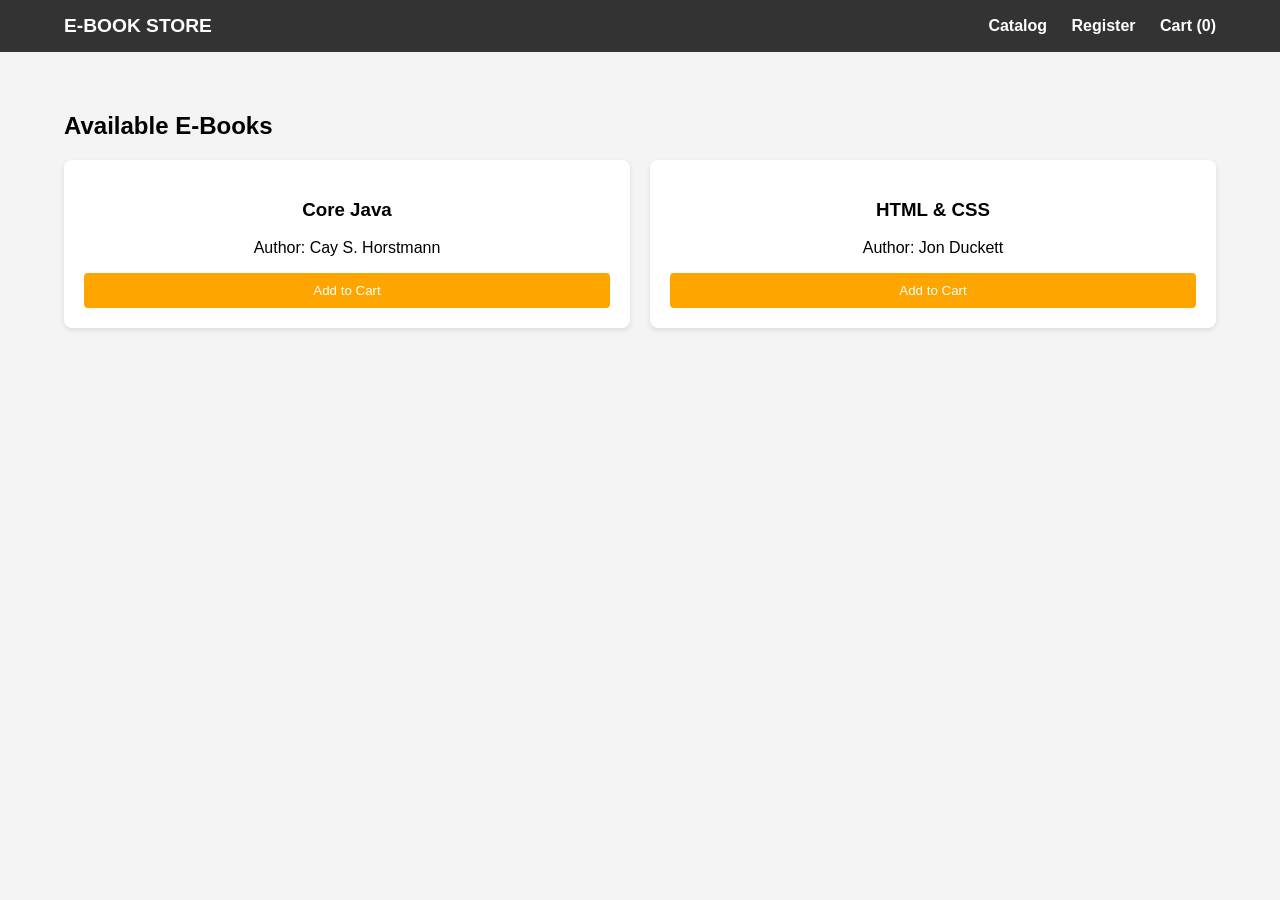
<file: index.html>
<!DOCTYPE html>
<html>
<head>
    <title>E-Book Store - Catalog</title>
    <link rel="stylesheet" href="style.css">
</head>
<body>
    <nav>
        <a href="index.html" style="margin:0; font-size: 1.2rem;">E-BOOK STORE</a>
        <div>
            <a href="index.html">Catalog</a>
            <a href="register.html">Register</a>
            <a href="cart.html">Cart (0)</a>
        </div>
    </nav>

    <div class="container">
        <h2>Available E-Books</h2>
        <div class="catalog-grid">
            <div class="card">
                <h3>Core Java</h3>
                <p>Author: Cay S. Horstmann</p>
                <button style="background:orange">Add to Cart</button>
            </div>
            <div class="card">
                <h3>HTML & CSS</h3>
                <p>Author: Jon Duckett</p>
                <button style="background:orange">Add to Cart</button>
            </div>
        </div>
    </div>
</body>
</html>
</file>
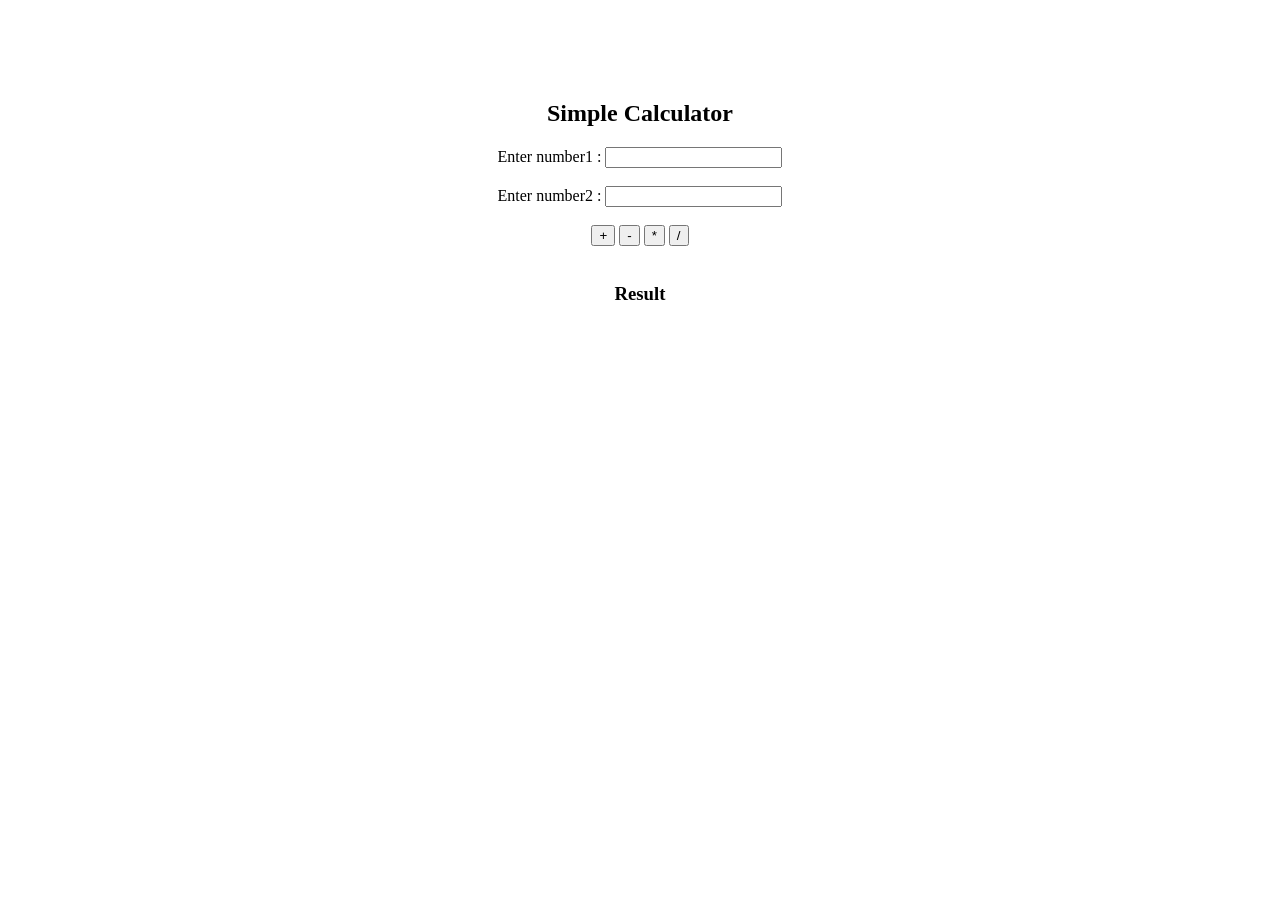
<file: calculator.html>
<html>
<head>
<title>Calculator</title>
<script>
function validation(){
    let num1 = document.getElementById("number1").value;
    let num2 = document.getElementById("number2").value;
    if(isNaN(num1) || isNaN(num2)){
        document.getElementById("res_id").innerHTML="Enter valid numbers";
        return false;
    }
    return true;
}
function add(){
    if(validation()){
        let n1 = Number(document.getElementById("number1").value);
        let n2 = Number(document.getElementById("number2").value);
        document.getElementById("res_id").innerHTML="Result : "+(n1+n2);
    }
}
function sub(){
    if(validation()){
        let n1 = Number(document.getElementById("number1").value);
        let n2 = Number(document.getElementById("number2").value);
        document.getElementById("res_id").innerHTML="Result : "+(n1-n2);
    }
}
function mul(){
    if(validation()){
        let n1 = Number(document.getElementById("number1").value);
        let n2 = Number(document.getElementById("number2").value);
        document.getElementById("res_id").innerHTML="Result : "+(n1*n2);
    }
}
function div(){
    if(validation()){
        let n1 = Number(document.getElementById("number1").value);
        let n2 = Number(document.getElementById("number2").value);
        if(n2==0){
            document.getElementById("res_id").innerHTML="Cannot divide by zero";
        }
        else{
            document.getElementById("res_id").innerHTML="Result : "+(n1/n2);
        }
    }
}
</script>
</head>
<body>
<div style="text-align:center; margin-top:100px;">
<h2>Simple Calculator</h2>
Enter number1 :
<input type="text" id="number1">
<br><br>
Enter number2 :
<input type="text" id="number2">
<br><br>
<input type="button" value="+" onclick="add()">
<input type="button" value="-" onclick="sub()">
<input type="button" value="*" onclick="mul()">
<input type="button" value="/" onclick="div()">
<br><br>
<h3 id="res_id">Result</h3>
</div>
</body>
</html>
</file>
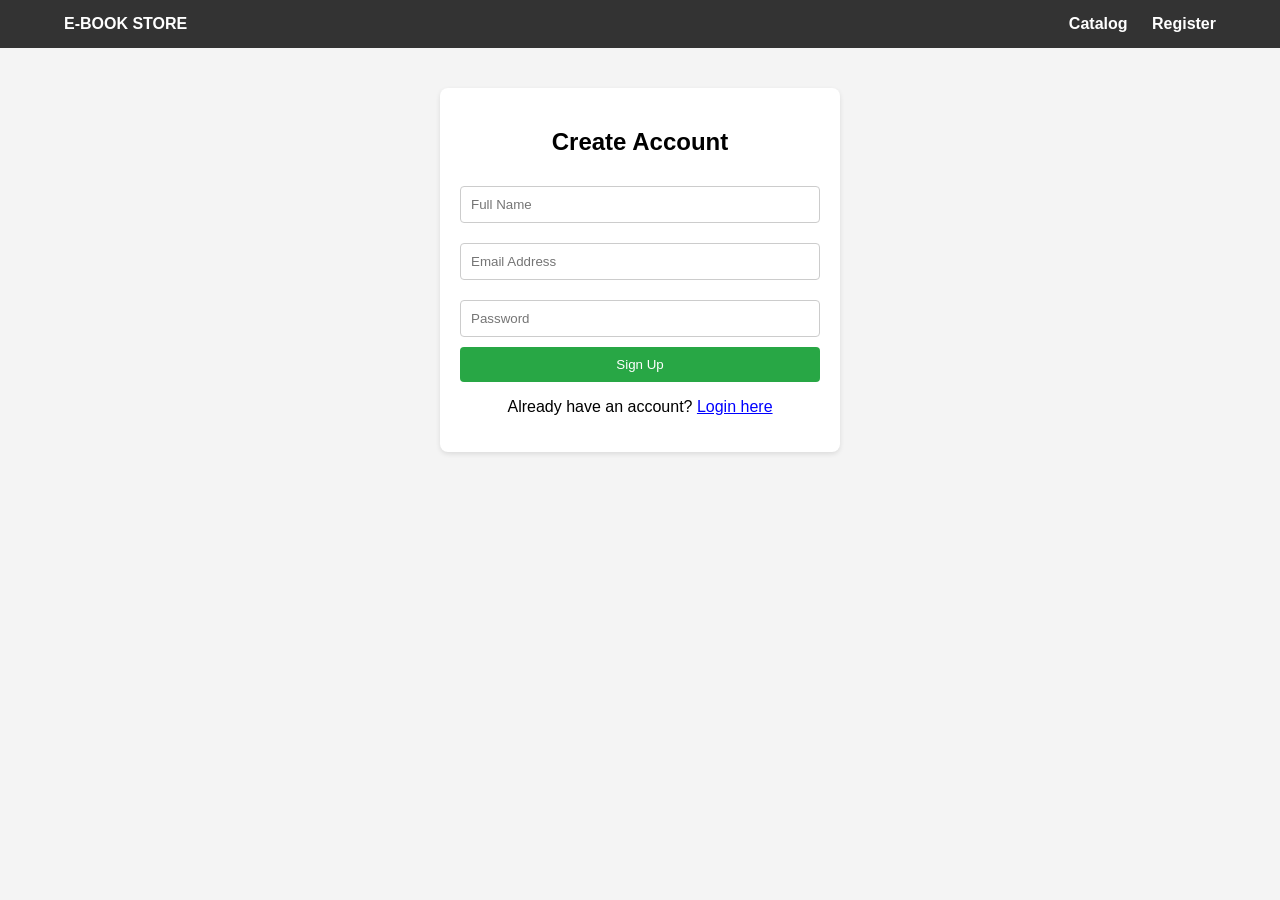
<file: register.html>
<!DOCTYPE html>
<html>
<head>
    <title>Register - E-Book Store</title>
    <link rel="stylesheet" href="style.css">
</head>
<body>
    <nav>
        <a href="index.html" style="margin:0;">E-BOOK STORE</a>
        <div>
            <a href="index.html">Catalog</a>
            <a href="register.html">Register</a>
        </div>
    </nav>

    <div class="container" style="max-width: 400px; margin: auto;">
        <div class="card">
            <h2>Create Account</h2>
            <form action="login.html">
                <input type="text" placeholder="Full Name" required>
                <input type="email" placeholder="Email Address" required>
                <input type="password" placeholder="Password" required>
                <button type="submit">Sign Up</button>
            </form>
            <p>Already have an account? <a href="login.html" style="color:blue">Login here</a></p>
        </div>
    </div>
</body>
</html>
</file>
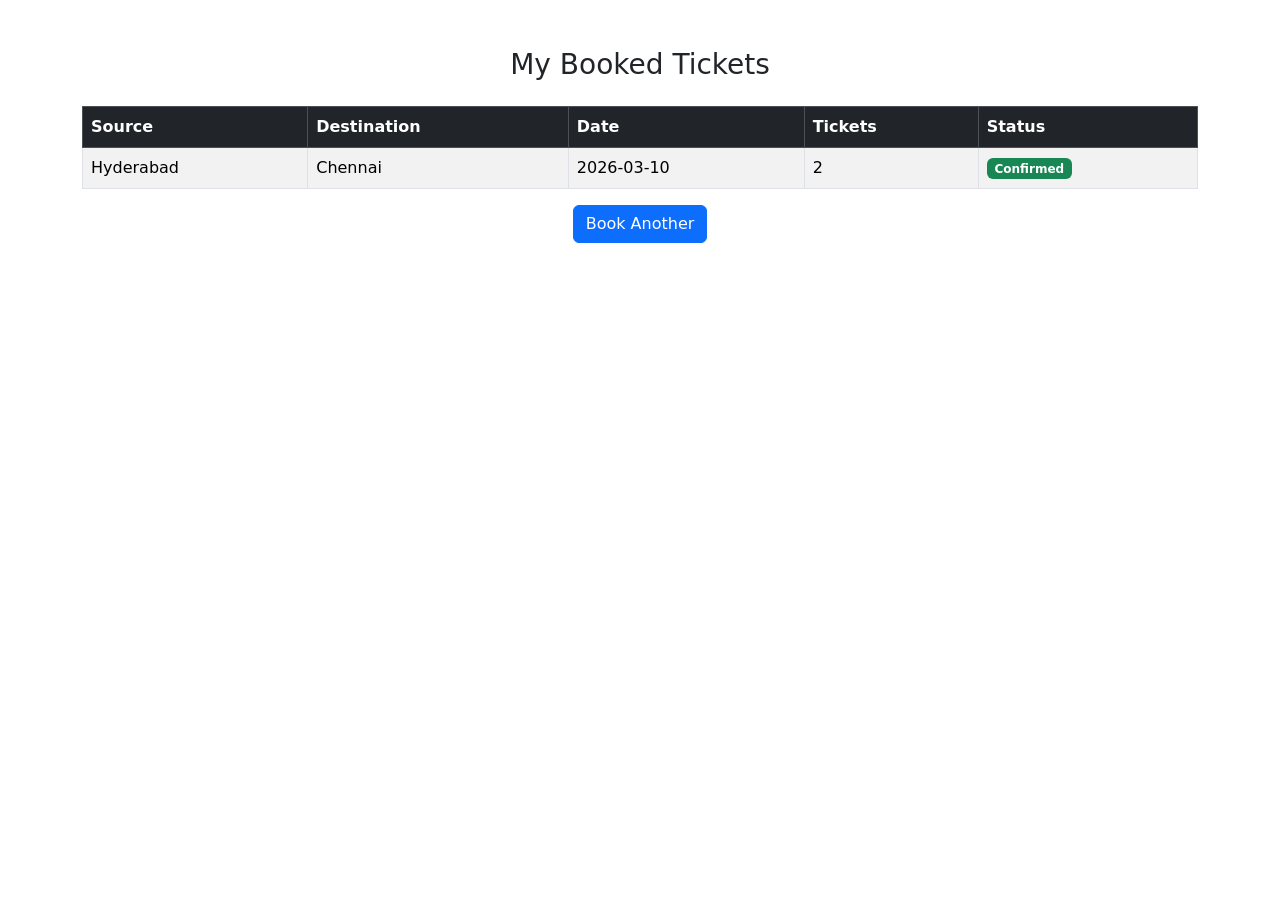
<file: ticketbooked.html>
<!DOCTYPE html>
<html>
<head>
    <title>My Tickets</title>
    <link href="https://cdn.jsdelivr.net/npm/bootstrap@5.3.2/dist/css/bootstrap.min.css" rel="stylesheet">
</head>
<body>

<div class="container mt-5">
    <h3 class="text-center mb-4">My Booked Tickets</h3>

    <table class="table table-bordered table-striped">
        <thead class="table-dark">
            <tr>
                <th>Source</th>
                <th>Destination</th>
                <th>Date</th>
                <th>Tickets</th>
                <th>Status</th>
            </tr>
        </thead>
        <tbody>
            <tr>
                <td>Hyderabad</td>
                <td>Chennai</td>
                <td>2026-03-10</td>
                <td>2</td>
                <td><span class="badge bg-success">Confirmed</span></td>
            </tr>
        </tbody>
    </table>

    <div class="text-center">
        <a href="booking.html" class="btn btn-primary">Book Another</a>
    </div>
</div>

</body>
</html>
</file>
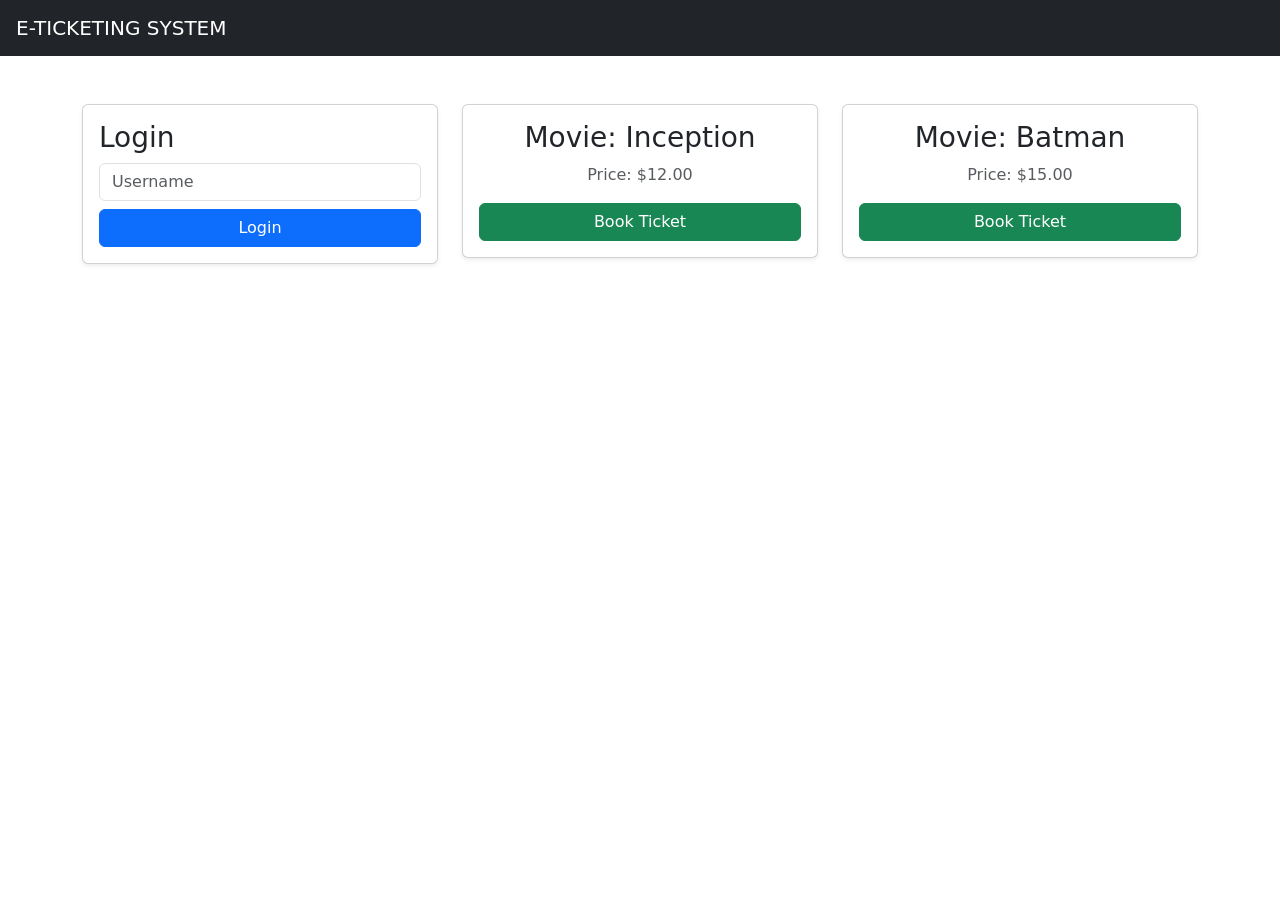
<file: ticketing.html>
<!DOCTYPE html>
<html>
<head>
    <link href="https://cdn.jsdelivr.net/npm/bootstrap@5.3.0/dist/css/bootstrap.min.css" rel="stylesheet">
</head>
<body>

    <nav class="navbar navbar-expand-lg navbar-dark bg-dark px-3">
        <a class="navbar-brand" href="#">E-TICKETING SYSTEM</a>
    </nav>

    <div class="container mt-5">
        <div class="row">
            
            <div class="col-md-4 mb-4">
                <div class="card p-3 shadow-sm">
                    <h3>Login</h3>
                    <input type="text" class="form-control mb-2" placeholder="Username">
                    <button class="btn btn-primary w-100">Login</button>
                </div>
            </div>

            <div class="col-md-4 mb-4">
                <div class="card p-3 shadow-sm text-center">
                    <h3>Movie: Inception</h3>
                    <p class="text-muted">Price: $12.00</p>
                    <button class="btn btn-success">Book Ticket</button>
                </div>
            </div>

            <div class="col-md-4 mb-4">
                <div class="card p-3 shadow-sm text-center">
                    <h3>Movie: Batman</h3>
                    <p class="text-muted">Price: $15.00</p>
                    <button class="btn btn-success">Book Ticket</button>
                </div>
            </div>

        </div>
    </div>

</body>
</html>
</file>
<file: style.css>
/* Shared Styles */
body { font-family: 'Segoe UI', sans-serif; margin: 0; background: #f4f4f4; }

nav { 
    display: flex; 
    justify-content: space-between; 
    background: #333; 
    padding: 15px 5%; 
    align-items: center;
}
nav a { color: white; text-decoration: none; margin-left: 20px; font-weight: bold; }
nav a:hover { color: #28a745; }

.container { padding: 40px 5%; }

/* Grid for Catalog */
.catalog-grid { 
    display: grid; 
    grid-template-columns: repeat(auto-fit, minmax(250px, 1fr)); 
    gap: 20px; 
}

/* Card Styling */
.card { background: white; padding: 20px; border-radius: 8px; box-shadow: 0 2px 5px rgba(0,0,0,0.1); text-align: center; }
input { width: 100%; padding: 10px; margin: 10px 0; border: 1px solid #ccc; border-radius: 4px; box-sizing: border-box; }
button { width: 100%; padding: 10px; background: #28a745; color: white; border: none; border-radius: 4px; cursor: pointer; }
button:hover { background: #218838; }
</file>
